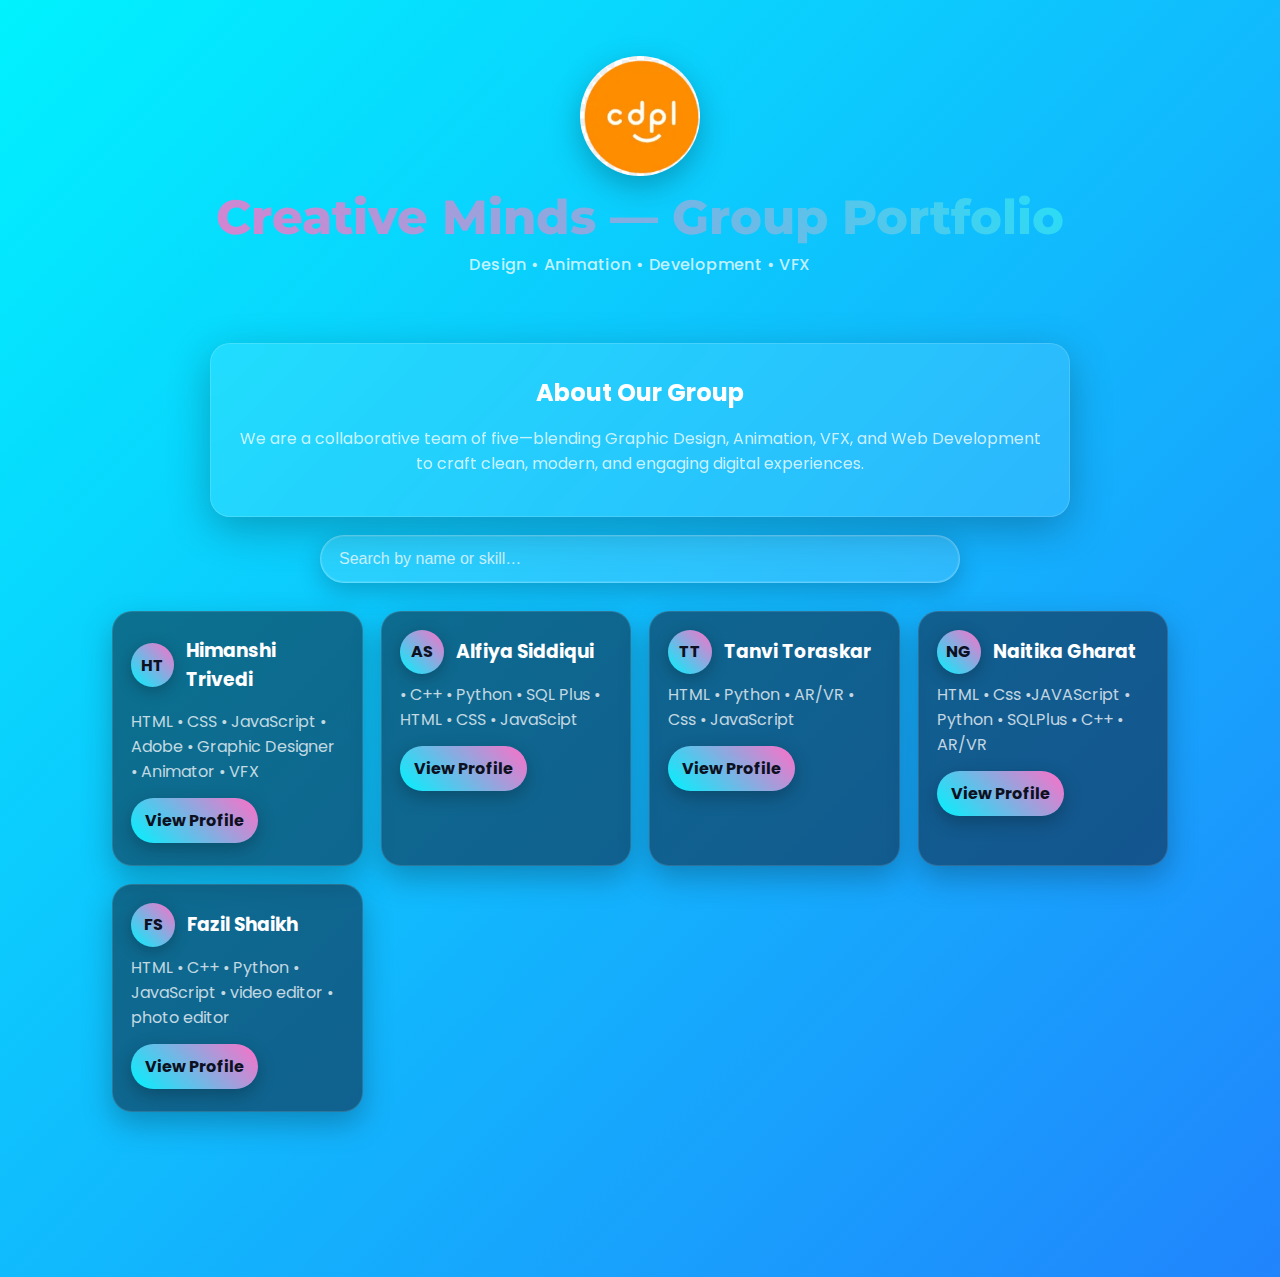
<file: index.html>
<!DOCTYPE html>
<html lang="en">
<head>
  <meta charset="UTF-8" />
  <meta name="viewport" content="width=device-width, initial-scale=1.0" />
  <title>Creative Minds – Group Portfolio</title>
  <link rel="preconnect" href="https://fonts.googleapis.com">
  <link rel="preconnect" href="https://fonts.gstatic.com" crossorigin>
  <link href="https://fonts.googleapis.com/css2?family=Montserrat:wght@600;800&family=Poppins:wght@300;400;600;700&display=swap" rel="stylesheet">
  <link rel="stylesheet" href="assets/css/styles.css" />
  <script defer src="assets/js/main.js"></script>
</head>
<body>
  <header class="hero">
    <img src="assets/images/cdpl-logo.png" alt="CDPL Logo" class="logo" />
    <h1 class="gradient-text">Creative Minds — Group Portfolio</h1>
    <p class="tagline">Design • Animation • Development • VFX</p>
  </header>

  <section class="group-description glass-card">
    <h2>About Our Group</h2>
    <p>
      We are a collaborative team of five—blending Graphic Design, Animation, VFX, and Web
      Development to craft clean, modern, and engaging digital experiences.
    </p>
  </section>

  <section class="search-section">
    <input type="text" id="searchInput" placeholder="Search by name or skill…" aria-label="Search team members" />
  </section>

  <section class="members" id="members">
    <!-- Himanshi -->
    <article class="member-card" data-name="Himanshi Trivedi" data-skills="html css javascript adobe graphic designer animator vfx">
      <div class="card-top">
        <div class="avatar-circle">HT</div>
        <h3>Himanshi Trivedi</h3>
      </div>
      <p class="skills-preview">HTML • CSS • JavaScript • Adobe • Graphic Designer • Animator • VFX</p>
      <a class="btn" href="profiles/himanshi.html">View Profile</a>
    </article>

    <!-- Alfiya -->
    <article class="member-card" data-name="Alfiya Siddiqui" data-skills="">
      <div class="card-top">
        <div class="avatar-circle">AS</div>
        <h3>Alfiya Siddiqui</h3>
      </div>
      <p class="skills-preview">• C++ • Python • SQL Plus • HTML • CSS • JavaScipt</p>
      <a class="btn" href="profiles/alfiya.html">View Profile</a>
    </article>

    <!-- Tanvi -->
    <article class="member-card" data-name="Tanvi Toraskar" data-skills="">
      <div class="card-top">
        <div class="avatar-circle">TT</div>
        <h3>Tanvi Toraskar</h3>
      </div>
      <p class="skills-preview">HTML • Python • AR/VR • Css • JavaScript</p>
      <a class="btn" href="profiles/tanvi.html">View Profile</a>
    </article>

    <!-- Naitika -->
    <article class="member-card" data-name="Naitika Gharat" data-skills="">
      <div class="card-top">
        <div class="avatar-circle">NG</div>
        <h3>Naitika Gharat</h3>
      </div>
      <p class="skills-preview">HTML • Css •JAVAScript • Python • SQLPlus • C++ • AR/VR</p>
      <a class="btn" href="profiles/naitika.html">View Profile</a>
    </article>

    <!-- Fazil -->
    <article class="member-card" data-name="Fazil Shaikh" data-skills="">
      <div class="card-top">
        <div class="avatar-circle">FS</div>
        <h3>Fazil Shaikh</h3>
      </div>
      <p class="skills-preview">HTML • C++ • Python • JavaScript • video editor • photo editor</p>
      <a class="btn" href="profiles/fazil.html">View Profile</a>
    </article>
  </section>

  <footer class="footer glass-card">
    <p>© 2025 Creative Minds Group • Deployed on GitHub Pages</p>
  </footer>
</body>
</html>
</file>
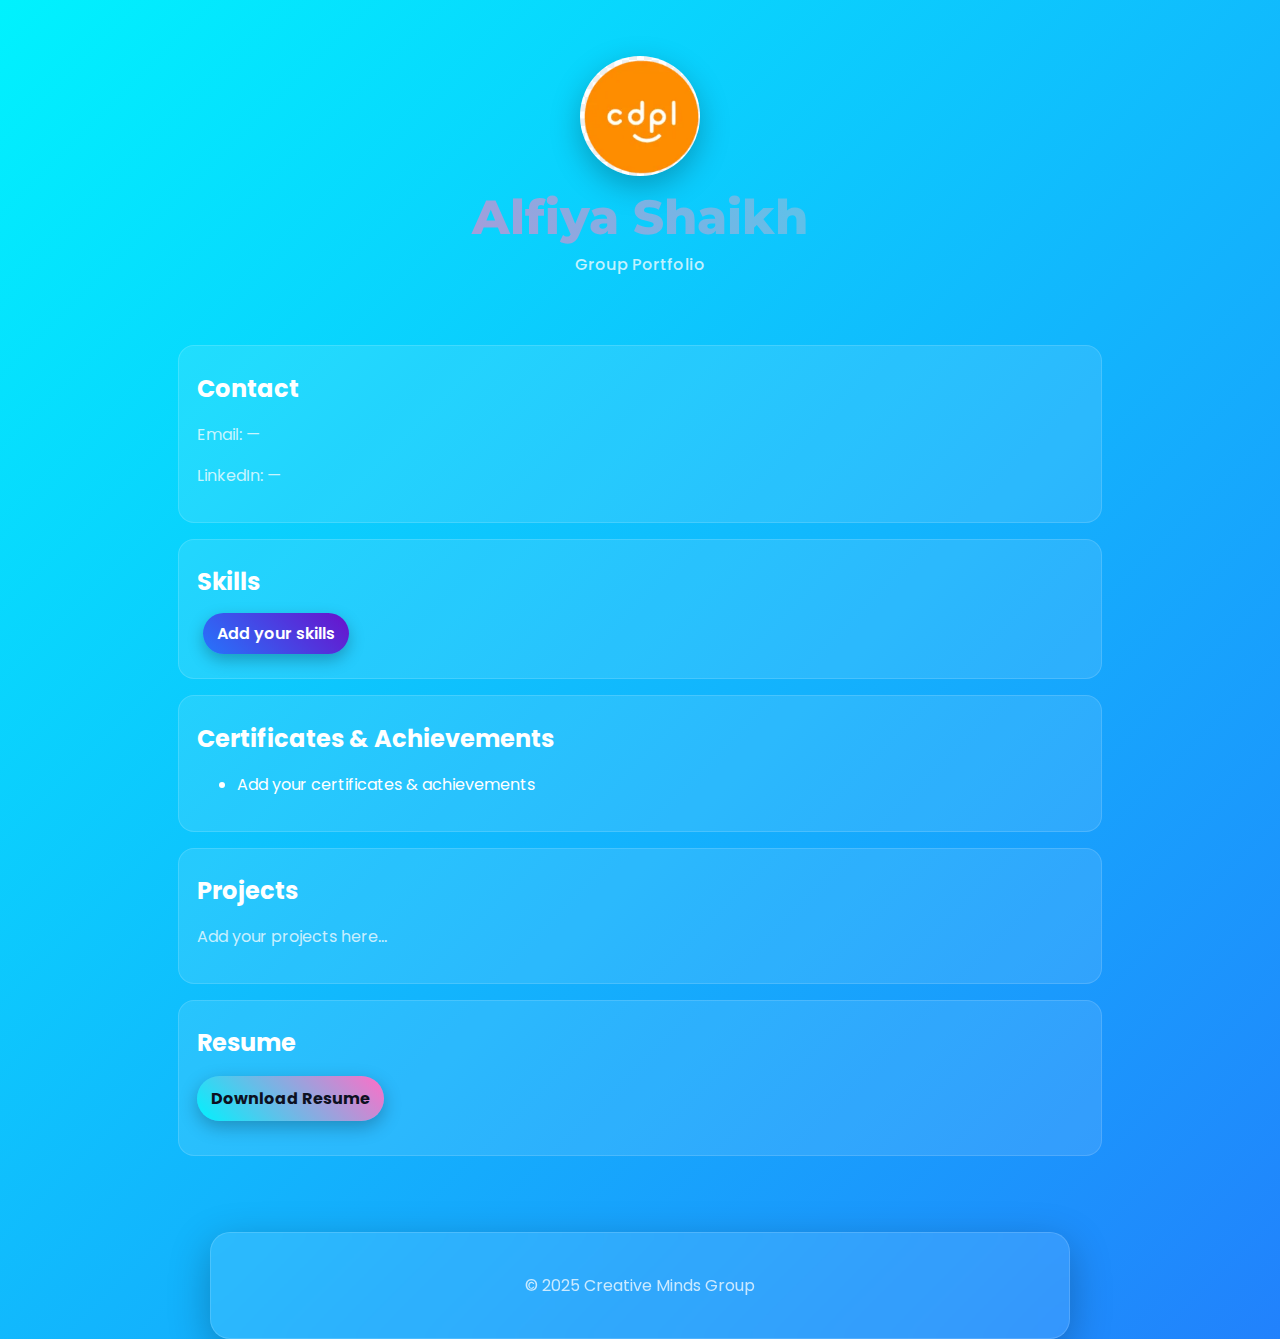
<file: alfiya.html>
<!DOCTYPE html>
<html lang="en">
<head>
  <meta charset="UTF-8" />
  <meta name="viewport" content="width=device-width, initial-scale=1.0" />
  <title>Alfiya Shaikh — Profile</title>
  <link rel="preconnect" href="https://fonts.googleapis.com">
  <link rel="preconnect" href="https://fonts.gstatic.com" crossorigin>
  <link href="https://fonts.googleapis.com/css2?family=Montserrat:wght@600;800&family=Poppins:wght@300;400;600;700&display=swap" rel="stylesheet">
  <link rel="stylesheet" href="../assets/css/styles.css" />
</head>
<body>
  <header class="profile-header">
    <img src="../assets/images/cdpl-logo.png" alt="CDPL Logo" class="logo" />
    <h1 class="gradient-text">Alfiya Shaikh</h1>
    <p class="tagline">Group Portfolio</p>
  </header>

  <main class="container">
    <section class="profile-section">
      <h2>Contact</h2>
      <p>Email: —</p>
      <p>LinkedIn: —</p>
    </section>

    <section class="profile-section">
      <h2>Skills</h2>
      <ul class="badges">
        <li>Add your skills</li>
      </ul>
    </section>

    <section class="profile-section">
      <h2>Certificates & Achievements</h2>
      <ul>
        <li>Add your certificates & achievements</li>
      </ul>
    </section>

    <section class="profile-section">
      <h2>Projects</h2>
      <p>Add your projects here…</p>
    </section>

    <section class="profile-section">
      <h2>Resume</h2>
      <p><a class="btn" href="../assets/resumes/as.pdf" target="_blank" rel="noopener">Download Resume</a></p>
    </section>
  </main>

  <footer class="footer glass-card">
    <p>© 2025 Creative Minds Group</p>
  </footer>
</body>
</html>
</file>
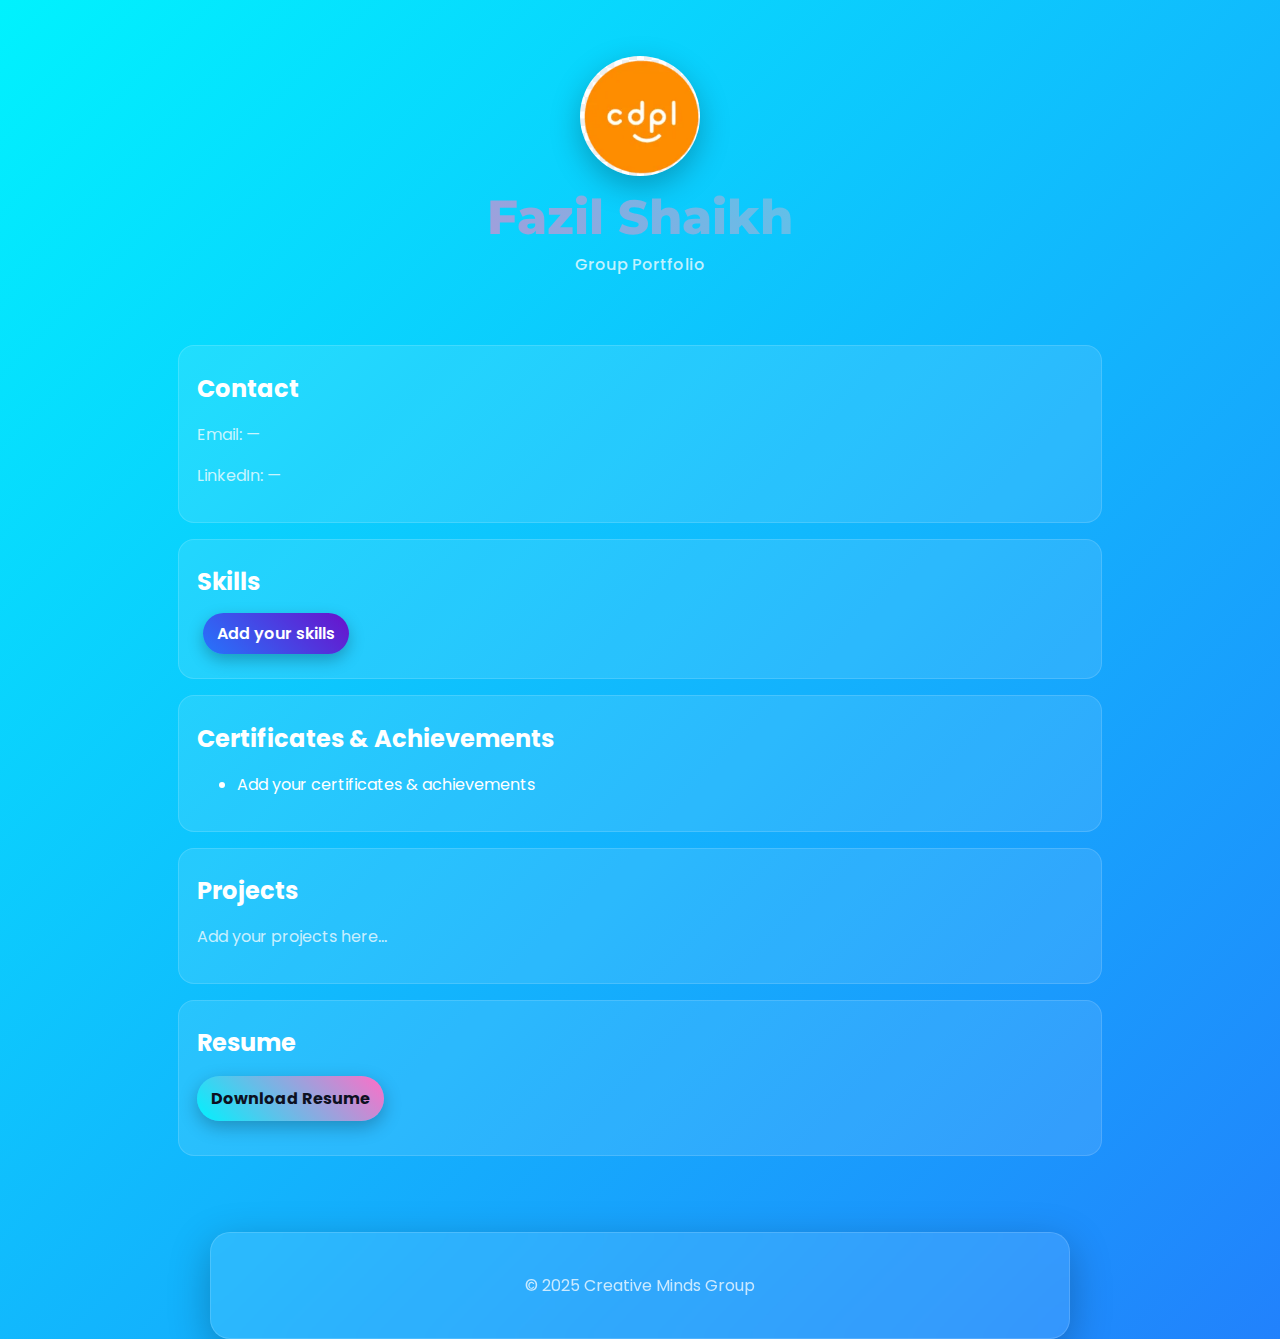
<file: fazil.html>
<!DOCTYPE html>
<html lang="en">
<head>
  <meta charset="UTF-8" />
  <meta name="viewport" content="width=device-width, initial-scale=1.0" />
  <title>Fazil Shaikh — Profile</title>
  <link rel="preconnect" href="https://fonts.googleapis.com">
  <link rel="preconnect" href="https://fonts.gstatic.com" crossorigin>
  <link href="https://fonts.googleapis.com/css2?family=Montserrat:wght@600;800&family=Poppins:wght@300;400;600;700&display=swap" rel="stylesheet">
  <link rel="stylesheet" href="../assets/css/styles.css" />
</head>
<body>
  <header class="profile-header">
    <img src="../assets/images/cdpl-logo.png" alt="CDPL Logo" class="logo" />
    <h1 class="gradient-text">Fazil Shaikh</h1>
    <p class="tagline">Group Portfolio</p>
  </header>

  <main class="container">
    <section class="profile-section">
      <h2>Contact</h2>
      <p>Email: —</p>
      <p>LinkedIn: —</p>
    </section>

    <section class="profile-section">
      <h2>Skills</h2>
      <ul class="badges">
        <li>Add your skills</li>
      </ul>
    </section>

    <section class="profile-section">
      <h2>Certificates & Achievements</h2>
      <ul>
        <li>Add your certificates & achievements</li>
      </ul>
    </section>

    <section class="profile-section">
      <h2>Projects</h2>
      <p>Add your projects here…</p>
    </section>

    <section class="profile-section">
      <h2>Resume</h2>
      <p><a class="btn" href="../assets/resumes/fs.pdf" target="_blank" rel="noopener">Download Resume</a></p>
    </section>
  </main>

  <footer class="footer glass-card">
    <p>© 2025 Creative Minds Group</p>
  </footer>
</body>
</html>
</file>
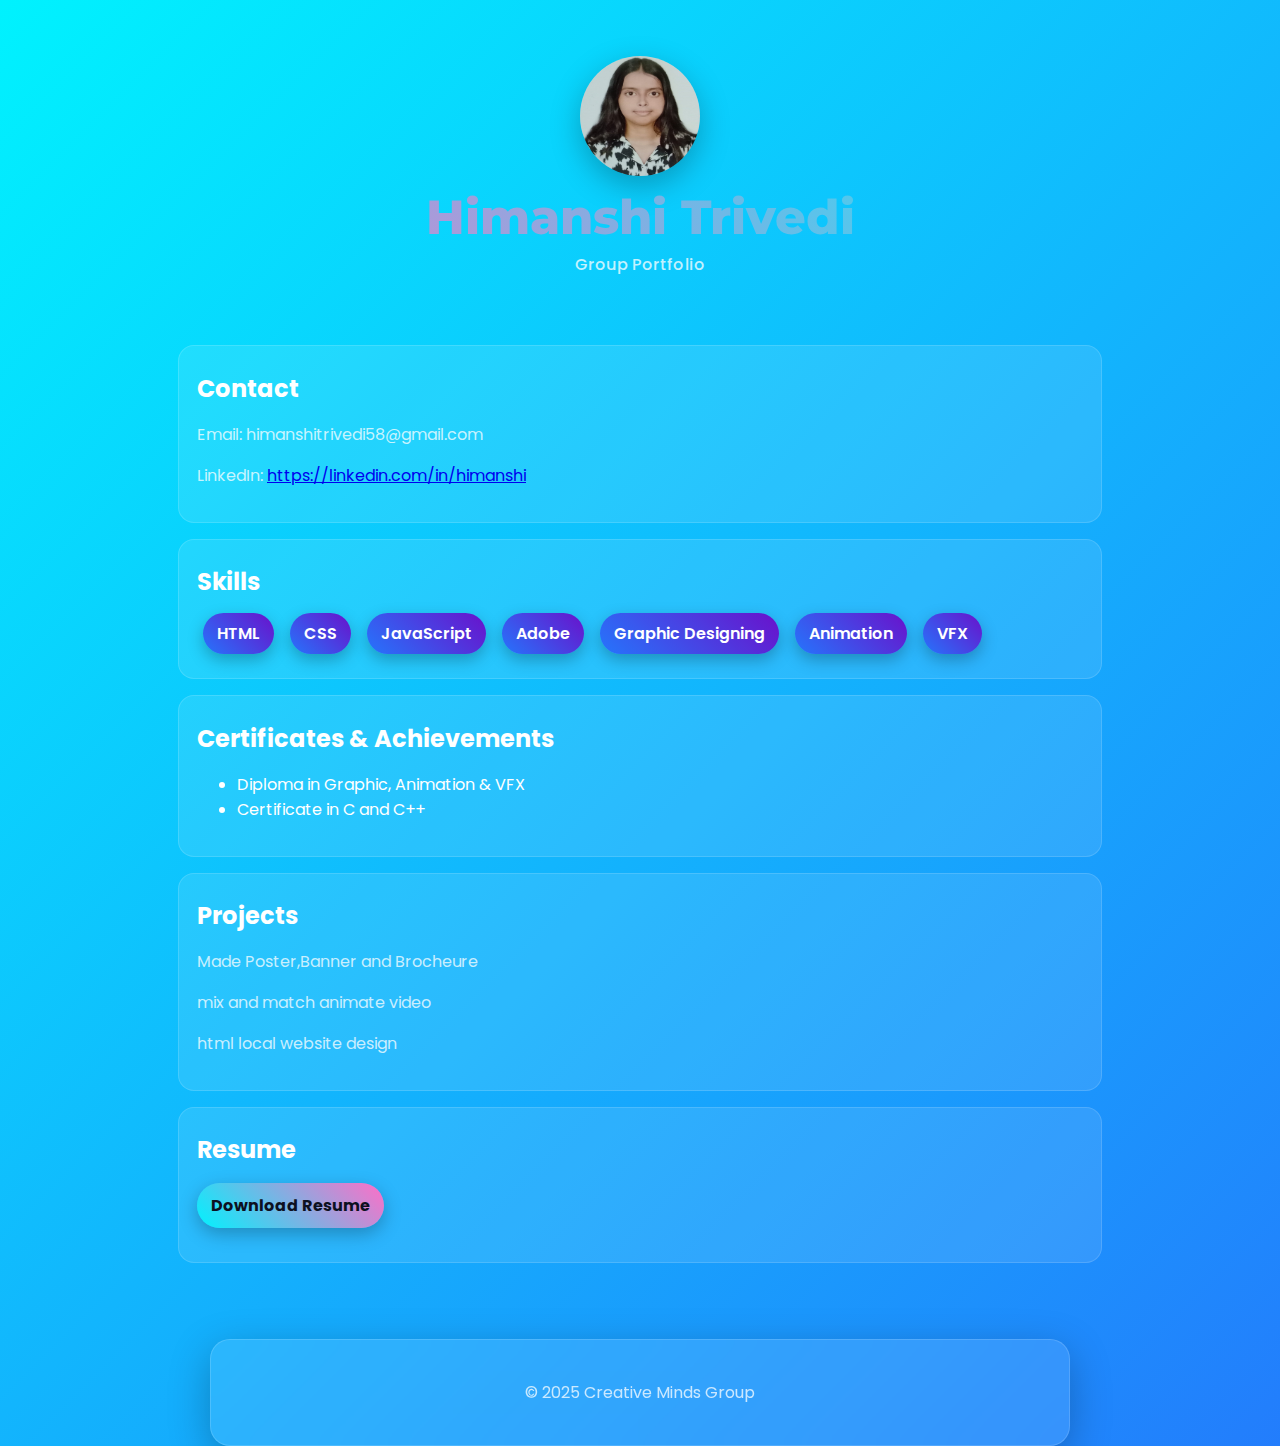
<file: himanshi.html>
<!DOCTYPE html>
<html lang="en">
<head>
  <meta charset="UTF-8" />
  <meta name="viewport" content="width=device-width, initial-scale=1.0" />
  <title>Himanshi Trivedi — Profile</title>
  <link rel="preconnect" href="https://fonts.googleapis.com">
  <link rel="preconnect" href="https://fonts.gstatic.com" crossorigin>
  <link href="https://fonts.googleapis.com/css2?family=Montserrat:wght@600;800&family=Poppins:wght@300;400;600;700&display=swap" rel="stylesheet">
  <link rel="stylesheet" href="../assets/css/styles.css" />
</head>
<body>
  <header class="profile-header">
    <img src="../assets/images/himanshi.jpg" alt="CDPL Logo" class="logo" />
    <h1 class="gradient-text">Himanshi Trivedi</h1>
    <p class="tagline">Group Portfolio</p>
  </header>

  <main class="container">
    <section class="profile-section">
      <h2>Contact</h2>
      <p>Email: himanshitrivedi58@gmail.com</p>
      <p>LinkedIn: <a href="https://www.linkedin.com/in/himanshi-trivedi-851140381" target="_blank" rel="noopener">https://linkedin.com/in/himanshi</a></p>
    </section>

    <section class="profile-section">
      <h2>Skills</h2>
      <ul class="badges">
        <li>HTML</li>
        <li>CSS</li>
        <li>JavaScript</li>
        <li>Adobe</li>
        <li>Graphic Designing</li>
        <li>Animation</li>
        <li>VFX</li>
      </ul>
    </section>

    <section class="profile-section">
      <h2>Certificates & Achievements</h2>
      <ul>
        <li>Diploma in Graphic, Animation & VFX</li>
        <li>Certificate in C and C++</li>
      </ul>
    </section>

    <section class="profile-section">
      <h2>Projects</h2>
      <p>Made Poster,Banner and Brocheure</p>
      <p>mix and match animate video</p>
      <p>html local website design</p>
      </section>
    </section>

    <section class="profile-section">
      <h2>Resume</h2>
      <p><a class="btn" href="../assets/resume/himanshi.pdf" target="_blank" >Download Resume</a></p>
    </section>
  </main>

  <footer class="footer glass-card">
    <p>© 2025 Creative Minds Group</p>
  </footer>
</body>
</html>
</file>
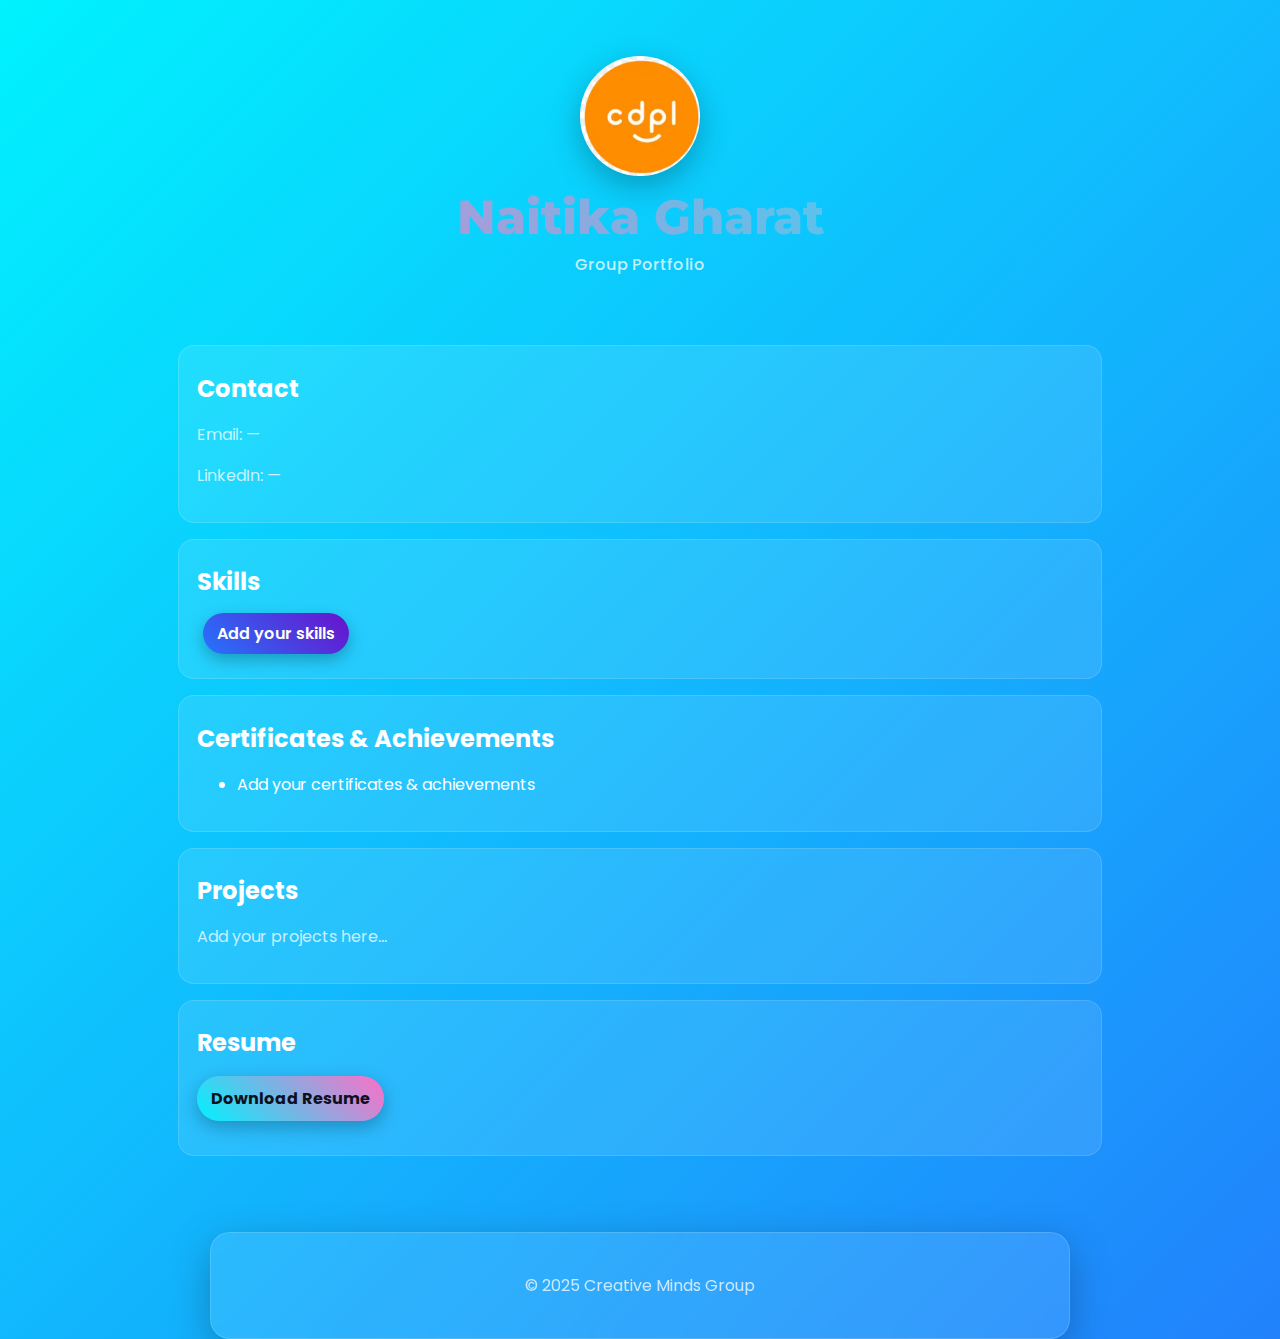
<file: naitika.html>
<!DOCTYPE html>
<html lang="en">
<head>
  <meta charset="UTF-8" />
  <meta name="viewport" content="width=device-width, initial-scale=1.0" />
  <title>Naitika Gharat — Profile</title>
  <link rel="preconnect" href="https://fonts.googleapis.com">
  <link rel="preconnect" href="https://fonts.gstatic.com" crossorigin>
  <link href="https://fonts.googleapis.com/css2?family=Montserrat:wght@600;800&family=Poppins:wght@300;400;600;700&display=swap" rel="stylesheet">
  <link rel="stylesheet" href="../assets/css/styles.css" />
</head>
<body>
  <header class="profile-header">
    <img src="../assets/images/cdpl-logo.png" alt="CDPL Logo" class="logo" />
    <h1 class="gradient-text">Naitika Gharat</h1>
    <p class="tagline">Group Portfolio</p>
  </header>

  <main class="container">
    <section class="profile-section">
      <h2>Contact</h2>
      <p>Email: —</p>
      <p>LinkedIn: —</p>
    </section>

    <section class="profile-section">
      <h2>Skills</h2>
      <ul class="badges">
        <li>Add your skills</li>
      </ul>
    </section>

    <section class="profile-section">
      <h2>Certificates & Achievements</h2>
      <ul>
        <li>Add your certificates & achievements</li>
      </ul>
    </section>

    <section class="profile-section">
      <h2>Projects</h2>
      <p>Add your projects here…</p>
    </section>

    <section class="profile-section">
      <h2>Resume</h2>
      <p><a class="btn" href="../assets/resumes/ng.pdf" target="_blank" rel="noopener">Download Resume</a></p>
    </section>
  </main>

  <footer class="footer glass-card">
    <p>© 2025 Creative Minds Group</p>
  </footer>
</body>
</html>
</file>
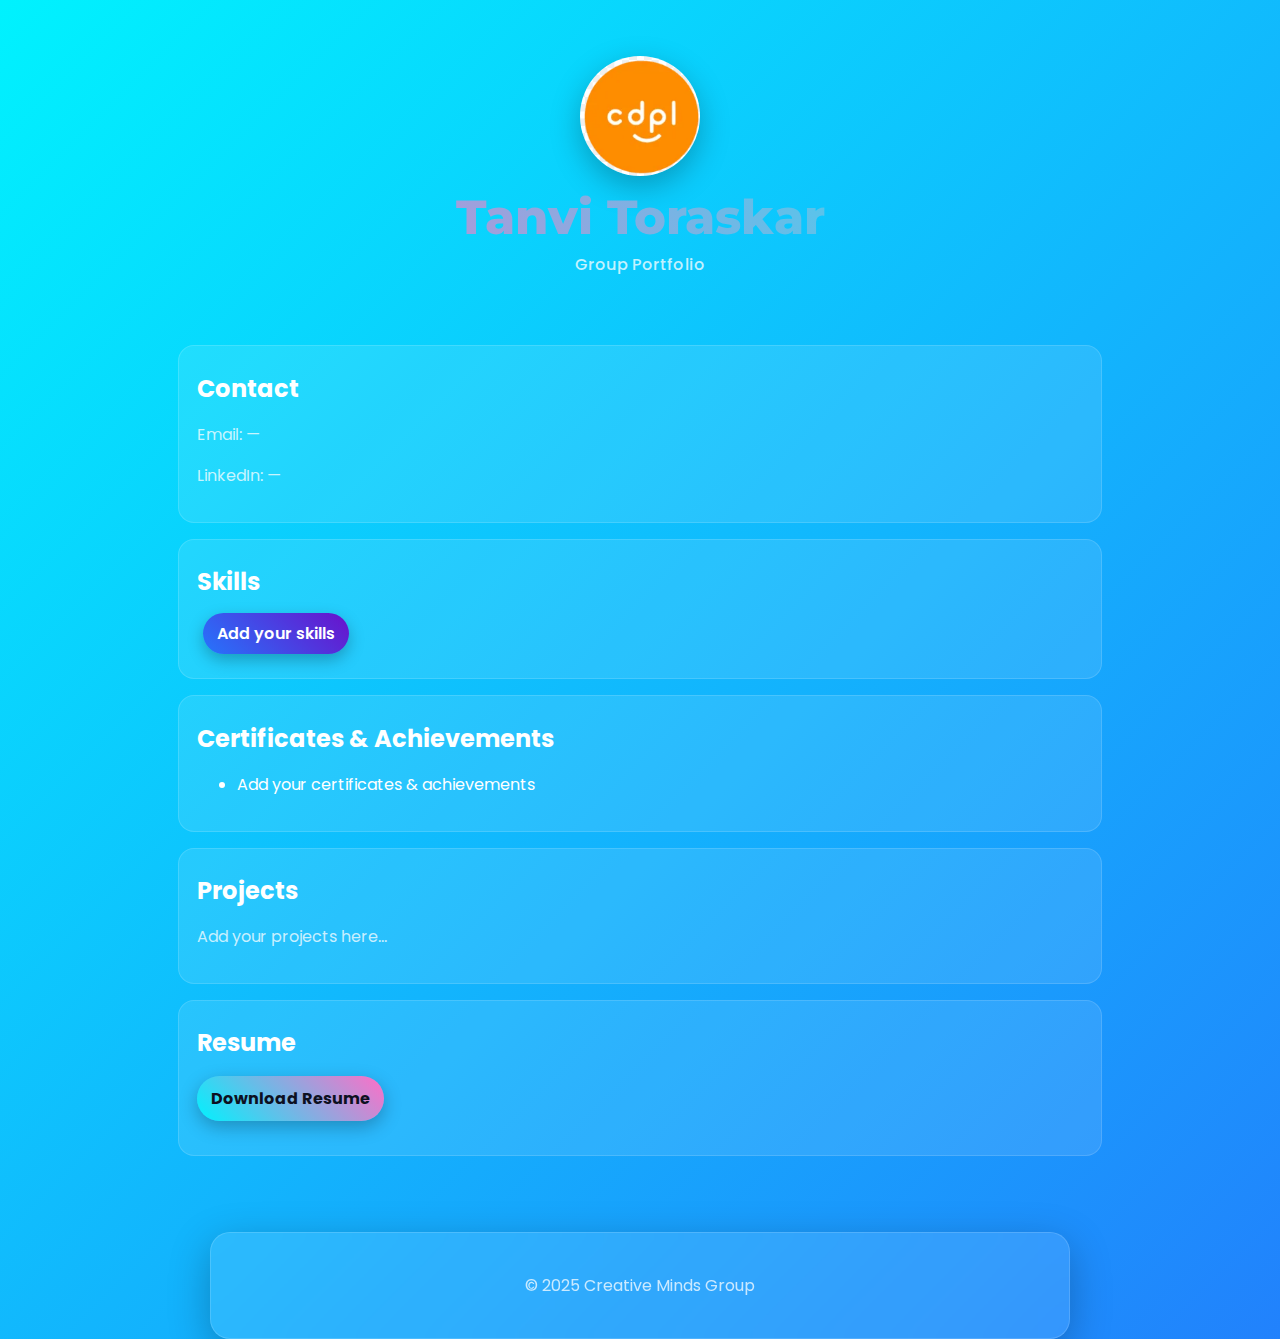
<file: tanvi.html>
<!DOCTYPE html>
<html lang="en">
<head>
  <meta charset="UTF-8" />
  <meta name="viewport" content="width=device-width, initial-scale=1.0" />
  <title>Tanvi Toraskar — Profile</title>
  <link rel="preconnect" href="https://fonts.googleapis.com">
  <link rel="preconnect" href="https://fonts.gstatic.com" crossorigin>
  <link href="https://fonts.googleapis.com/css2?family=Montserrat:wght@600;800&family=Poppins:wght@300;400;600;700&display=swap" rel="stylesheet">
  <link rel="stylesheet" href="../assets/css/styles.css" />
</head>
<body>
  <header class="profile-header">
    <img src="../assets/images/cdpl-logo.png" alt="CDPL Logo" class="logo" />
    <h1 class="gradient-text">Tanvi Toraskar</h1>
    <p class="tagline">Group Portfolio</p>
  </header>

  <main class="container">
    <section class="profile-section">
      <h2>Contact</h2>
      <p>Email: —</p>
      <p>LinkedIn: —</p>
    </section>

    <section class="profile-section">
      <h2>Skills</h2>
      <ul class="badges">
        <li>Add your skills</li>
      </ul>
    </section>

    <section class="profile-section">
      <h2>Certificates & Achievements</h2>
      <ul>
        <li>Add your certificates & achievements</li>
      </ul>
    </section>

    <section class="profile-section">
      <h2>Projects</h2>
      <p>Add your projects here…</p>
    </section>

    <section class="profile-section">
      <h2>Resume</h2>
      <p><a class="btn" href="../assets/resumes/tt.pdf" target="_blank" rel="noopener">Download Resume</a></p>
    </section>
  </main>

  <footer class="footer glass-card">
    <p>© 2025 Creative Minds Group</p>
  </footer>
</body>
</html>
</file>
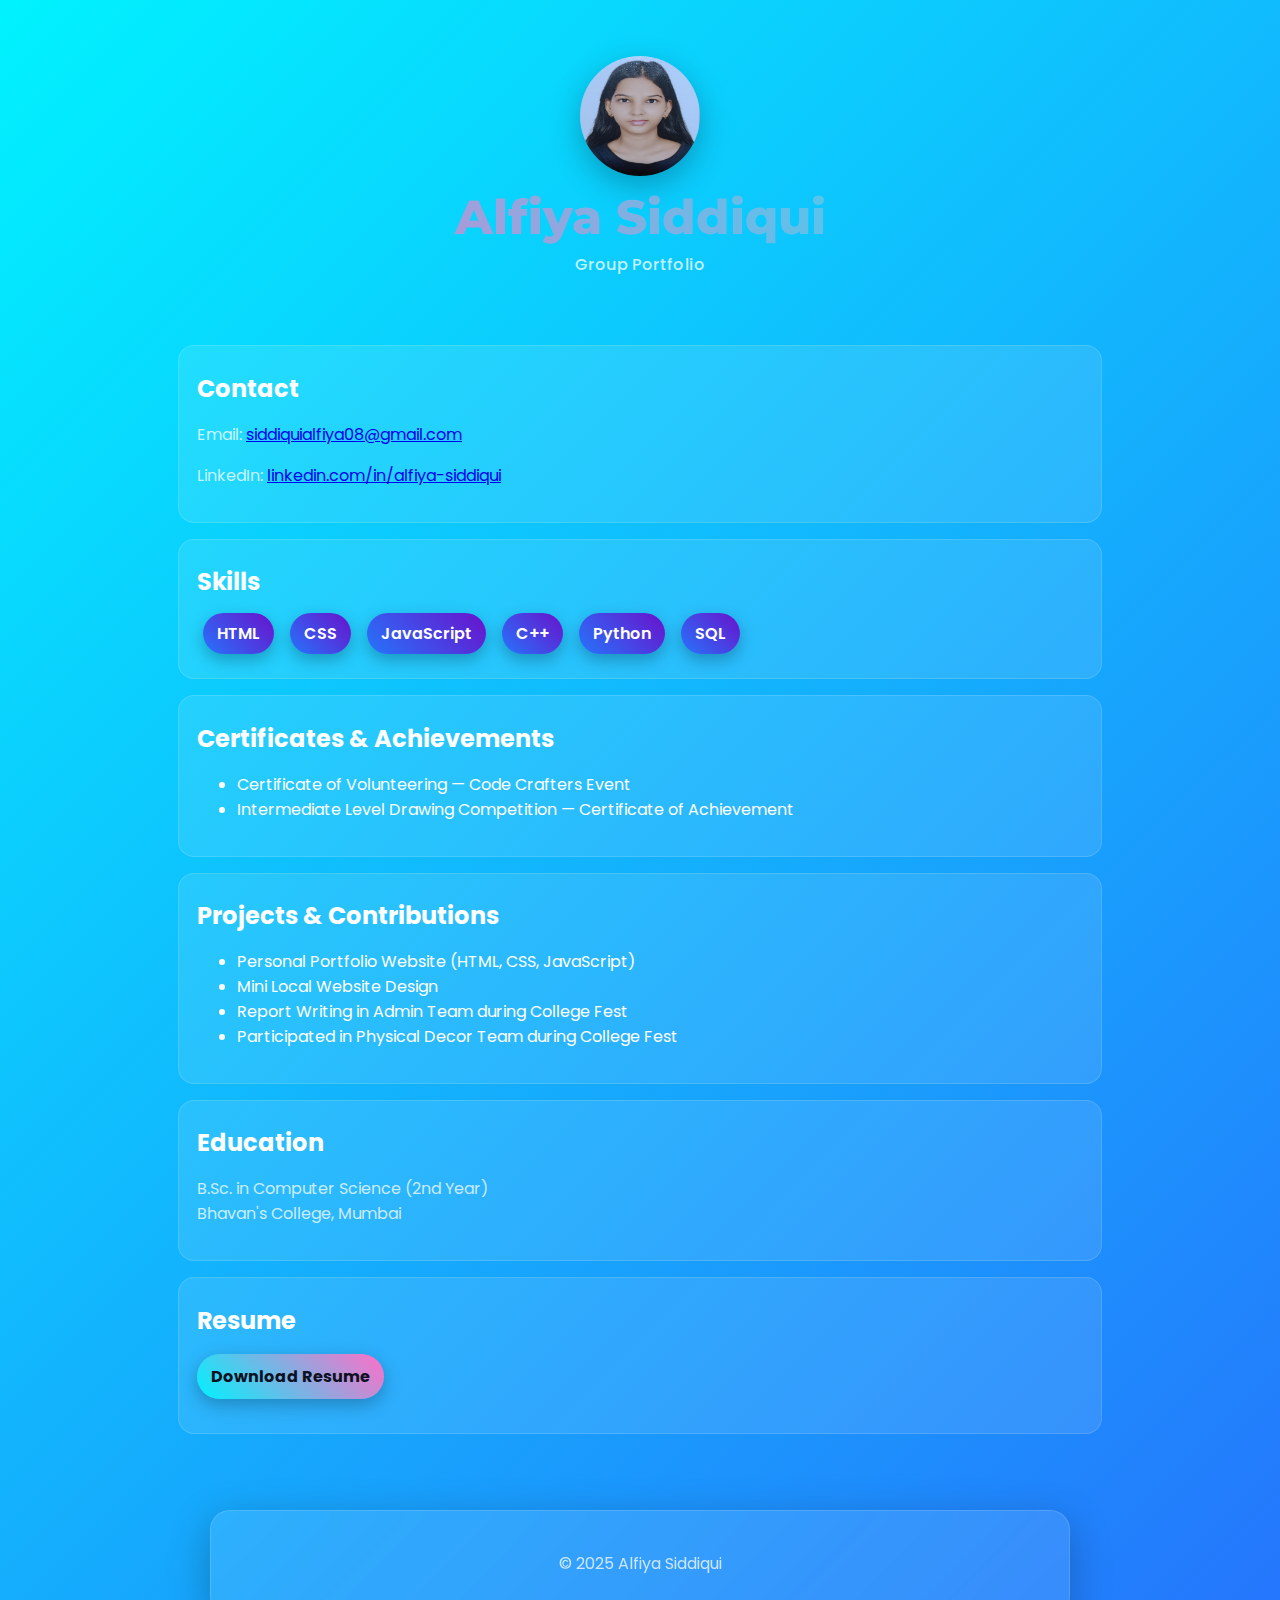
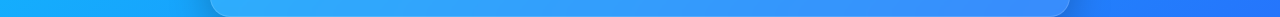
<file: profiles/alfiya.html>
<!DOCTYPE html>
<html lang="en">
<head>
  <meta charset="UTF-8" />
  <meta name="viewport" content="width=device-width, initial-scale=1.0" />
  <title>Alfiya Siddiqui — Profile</title>
  <link rel="preconnect" href="https://fonts.googleapis.com">
  <link rel="preconnect" href="https://fonts.gstatic.com" crossorigin>
  <link href="https://fonts.googleapis.com/css2?family=Montserrat:wght@600;800&family=Poppins:wght@300;400;600;700&display=swap" rel="stylesheet">
  <link rel="stylesheet" href="../assets/css/styles.css" />
</head>
<body>
  <header class="profile-header">
    <img src="../assets/images/Alfiya.jpeg" alt="Profile Picture" class="logo" />
    <h1 class="gradient-text">Alfiya Siddiqui</h1>
    <p class="tagline">Group Portfolio</p>
  </header>

  <main class="container">
    <!-- Contact -->
    <section class="profile-section">
      <h2>Contact</h2>
      <p>Email: <a href="mailto:siddiquialfiya08@gmail.com">siddiquialfiya08@gmail.com</a></p>
      <p>LinkedIn: <a href="https://www.linkedin.com/in/alfiya-siddiqui-513748320?trk=contact-info" target="_blank" rel="noopener">linkedin.com/in/alfiya-siddiqui</a></p>
    </section>

    <!-- Skills -->
    <section class="profile-section">
      <h2>Skills</h2>
      <ul class="badges">
        <li>HTML</li>
        <li>CSS</li>
        <li>JavaScript</li>
        <li>C++</li>
        <li>Python</li>
        <li>SQL</li>
      </ul>
    </section>

    <!-- Certificates & Achievements -->
    <section class="profile-section">
      <h2>Certificates & Achievements</h2>
      <ul>
        <li>Certificate of Volunteering — Code Crafters Event</li>
        <li>Intermediate Level Drawing Competition — Certificate of Achievement</li>
      </ul>
    </section>

    <!-- Projects -->
    <section class="profile-section">
      <h2>Projects & Contributions</h2>
      <ul>
        <li>Personal Portfolio Website (HTML, CSS, JavaScript)</li>
        <li>Mini Local Website Design</li>
        <li>Report Writing in Admin Team during College Fest</li>
        <li>Participated in Physical Decor Team during College Fest</li>
      </ul>
    </section>

    <!-- Education -->
    <section class="profile-section">
      <h2>Education</h2>
      <p>B.Sc. in Computer Science (2nd Year)<br>Bhavan's College, Mumbai</p>
    </section>

    <!-- Resume -->
    <section class="profile-section">
      <h2>Resume</h2>
      <p><a class="btn" href="../assets/resume/Alfiya.pdf" target="_blank">Download Resume</a></p>
    </section>
  </main>

  <footer class="footer glass-card">
    <p>© 2025 Alfiya Siddiqui</p>
  </footer>
</body>
</html>
</file>
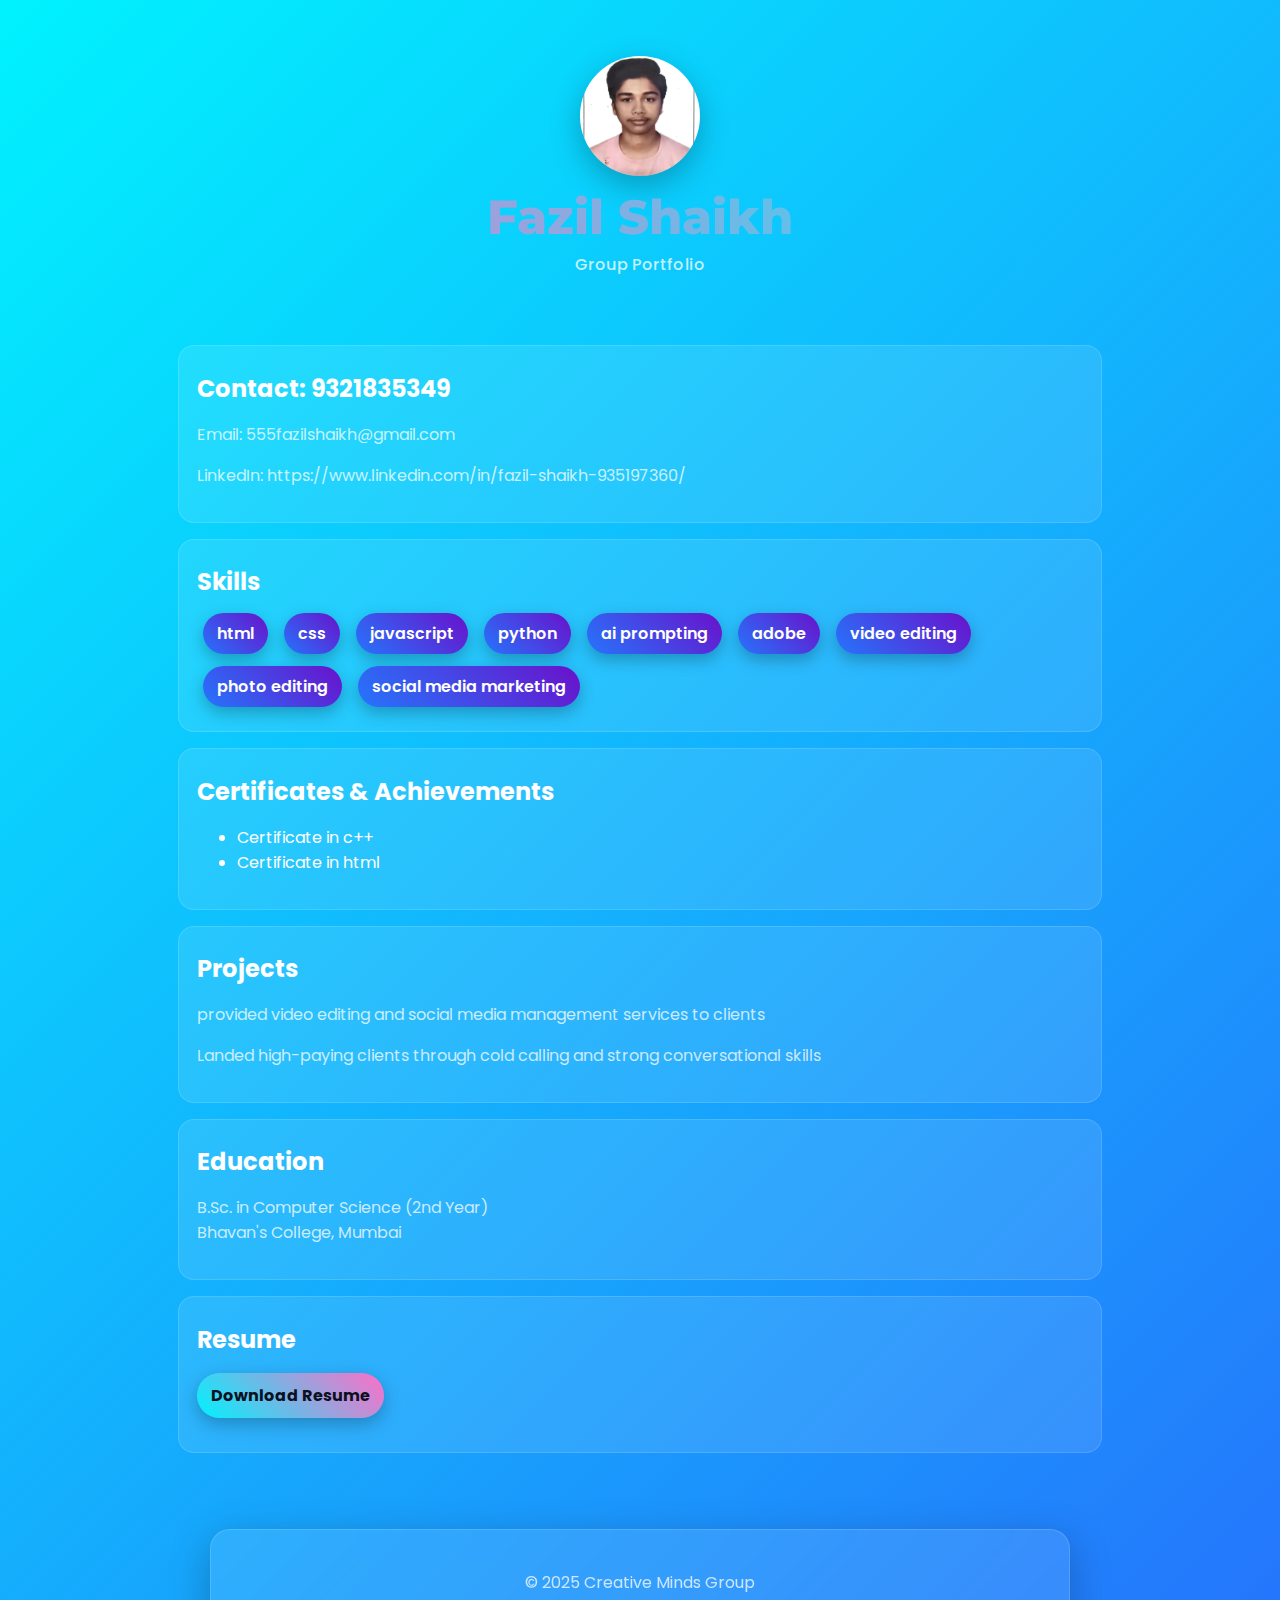
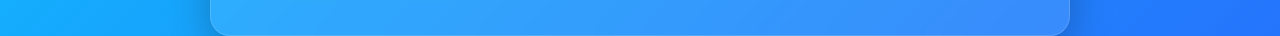
<file: profiles/fazil.html>
<!DOCTYPE html>
<html lang="en">
<head>
  <meta charset="UTF-8" />
  <meta name="viewport" content="width=device-width, initial-scale=1.0" />
  <title>Fazil Shaikh — Profile</title>
  <link rel="preconnect" href="https://fonts.googleapis.com">
  <link rel="preconnect" href="https://fonts.gstatic.com" crossorigin>
  <link href="https://fonts.googleapis.com/css2?family=Montserrat:wght@600;800&family=Poppins:wght@300;400;600;700&display=swap" rel="stylesheet">
  <link rel="stylesheet" href="../assets/css/styles.css" />
</head>
<body>
  <header class="profile-header">
    <img src="../assets/images/fazil.jpg" alt="CDPL Logo" class="logo" />
    <h1 class="gradient-text">Fazil Shaikh</h1>
    <p class="tagline">Group Portfolio</p>
  </header>

  <main class="container">
    <section class="profile-section">
      <h2>Contact: 9321835349</h2>
      <p>Email: 555fazilshaikh@gmail.com</p>
      <p>LinkedIn: https://www.linkedin.com/in/fazil-shaikh-935197360/</p>
    </section>

    <section class="profile-section">
      <h2>Skills</h2>
      <ul class="badges">
        <li>html</li>
        <li>css</li>
        <li>javascript</li>
        <li>python</li>
        <li>ai prompting</li>
        <li>adobe</li>
        <li>video editing</li>
        <li>photo editing</li>
        <li>social media marketing</li>
      </ul>
    </section>

    <section class="profile-section">
      <h2>Certificates & Achievements</h2>
      <ul>
        <li>Certificate in c++</li>
        <li>Certificate in html</li>
      </ul>
    </section>

    <section class="profile-section">
      <h2>Projects</h2>
      <p>provided video editing and social media management services to clients</p>
      <p>Landed high-paying clients through cold calling and strong conversational skills</p>
    </section>

    <!-- Education -->
    <section class="profile-section">
      <h2>Education</h2>
      <p>B.Sc. in Computer Science (2nd Year)<br>Bhavan's College, Mumbai</p>
    </section>

    <section class="profile-section">
      <h2>Resume</h2>
      <p><a class="btn" href="../assets/resumes/fs.pdf" target="_blank" rel="noopener">Download Resume</a></p>
    </section>
  </main>

  <footer class="footer glass-card">
    <p>© 2025 Creative Minds Group</p>
  </footer>
</body>
</html>
</file>
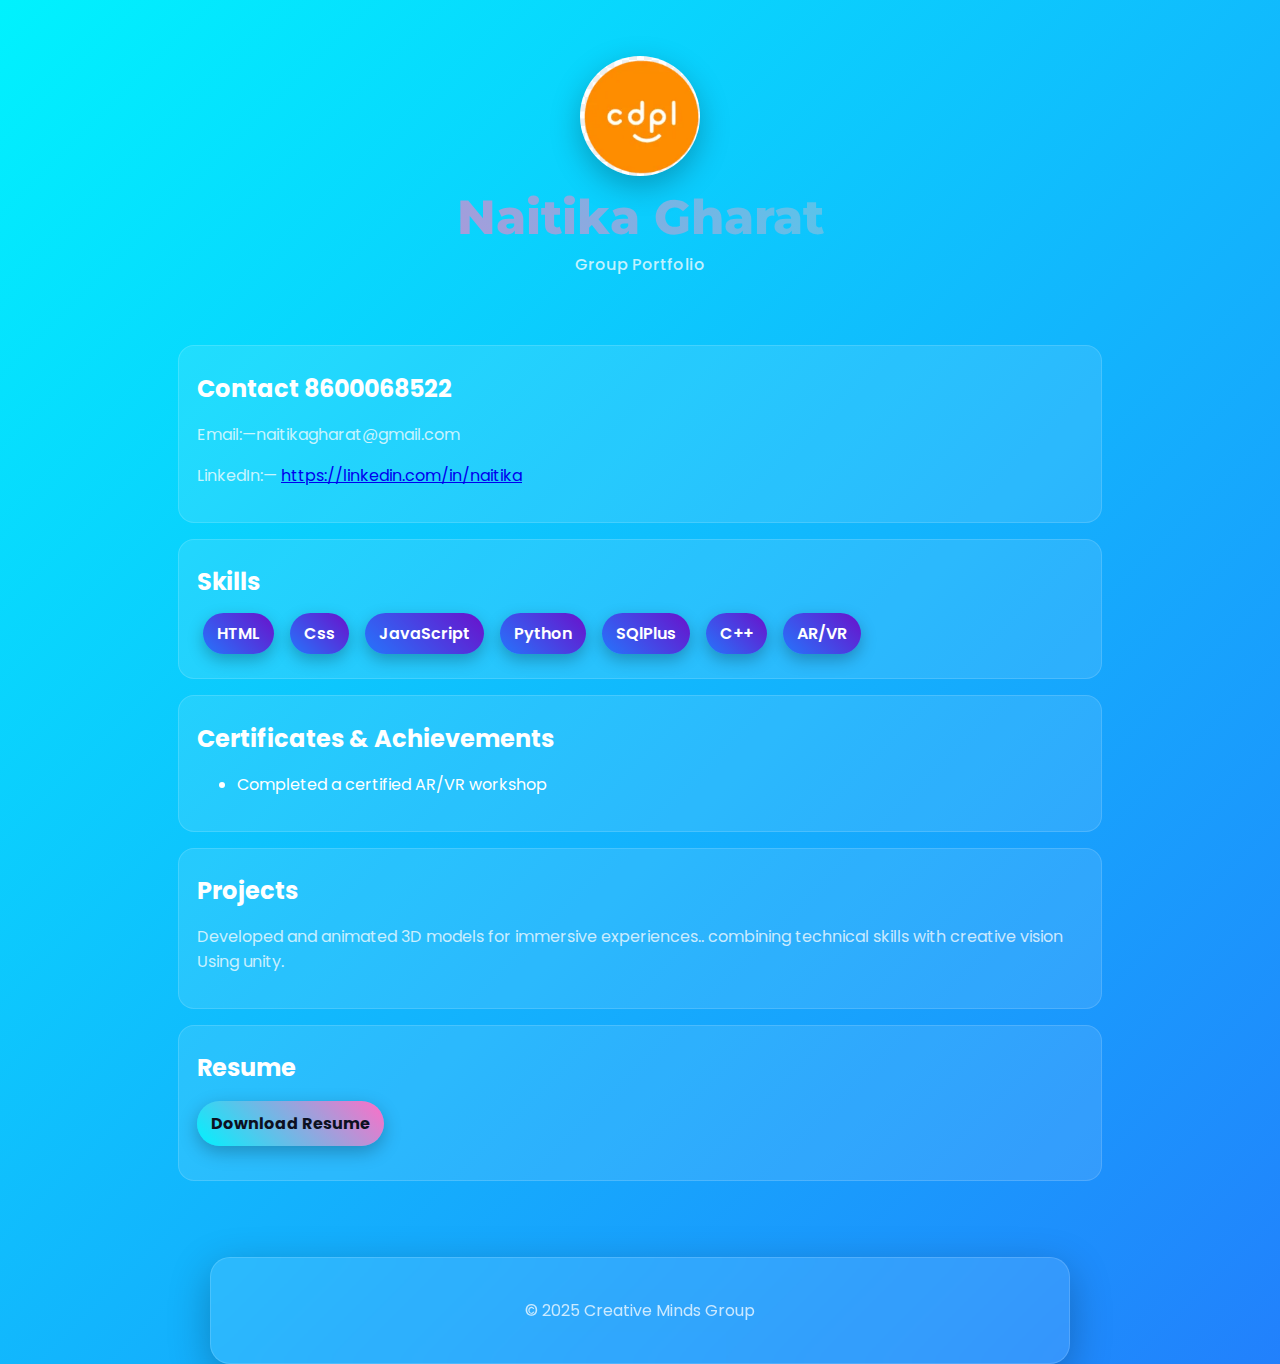
<file: profiles/naitika.html>
<!DOCTYPE html>
<html lang="en">
<head>
  <meta charset="UTF-8" />
  <meta name="viewport" content="width=device-width, initial-scale=1.0" />
  <title>Naitika Gharat — Profile</title>
  <link rel="preconnect" href="https://fonts.googleapis.com">
  <link rel="preconnect" href="https://fonts.gstatic.com" crossorigin>
  <link href="https://fonts.googleapis.com/css2?family=Montserrat:wght@600;800&family=Poppins:wght@300;400;600;700&display=swap" rel="stylesheet">
  <link rel="stylesheet" href="../assets/css/styles.css" />
</head>
<body>
  <header class="profile-header">
    <img src="../assets/images/cdpl-logo.png" alt="CDPL Logo" class="logo" />
    <h1 class="gradient-text">Naitika Gharat</h1>
    <p class="tagline">Group Portfolio</p>
  </header>

  <main class="container">
    <section class="profile-section">
      <h2>Contact 8600068522</h2>
      <p>Email:—naitikagharat@gmail.com</p>
      <p>LinkedIn:— <a href="https://www.linkedin.com/in/naitika-gharat-3b4483345" target="_blank" rel="noopener">https://linkedin.com/in/naitika</a></p>
    </section></p>
    </section>

    <section class="profile-section">
      <h2>Skills</h2>
      <ul class="badges">
        <li>HTML</li>
        <li>Css</li>
        <li>JavaScript</li>
        <li>Python</li>
        <li>SQlPlus</li>
        <li>C++</li>
        <li>AR/VR</li>

      </ul>
    </section>

    <section class="profile-section">
      <h2>Certificates & Achievements</h2>
      <ul>
        <li>Completed a certified AR/VR workshop</li>
      </ul>
    </section>

    <section class="profile-section">
      <h2>Projects</h2>
      <p>Developed and animated 3D models for immersive experiences.. combining technical skills with creative vision Using unity.</p>
    </section>

    <section class="profile-section">
      <h2>Resume</h2>
      <p><a class="btn" href="../assets/resumes/ng.pdf" target="_blank" rel="noopener">Download Resume</a></p>
    </section>
  </main>

  <footer class="footer glass-card">
    <p>© 2025 Creative Minds Group</p>
  </footer>
</body>
</html>
</file>
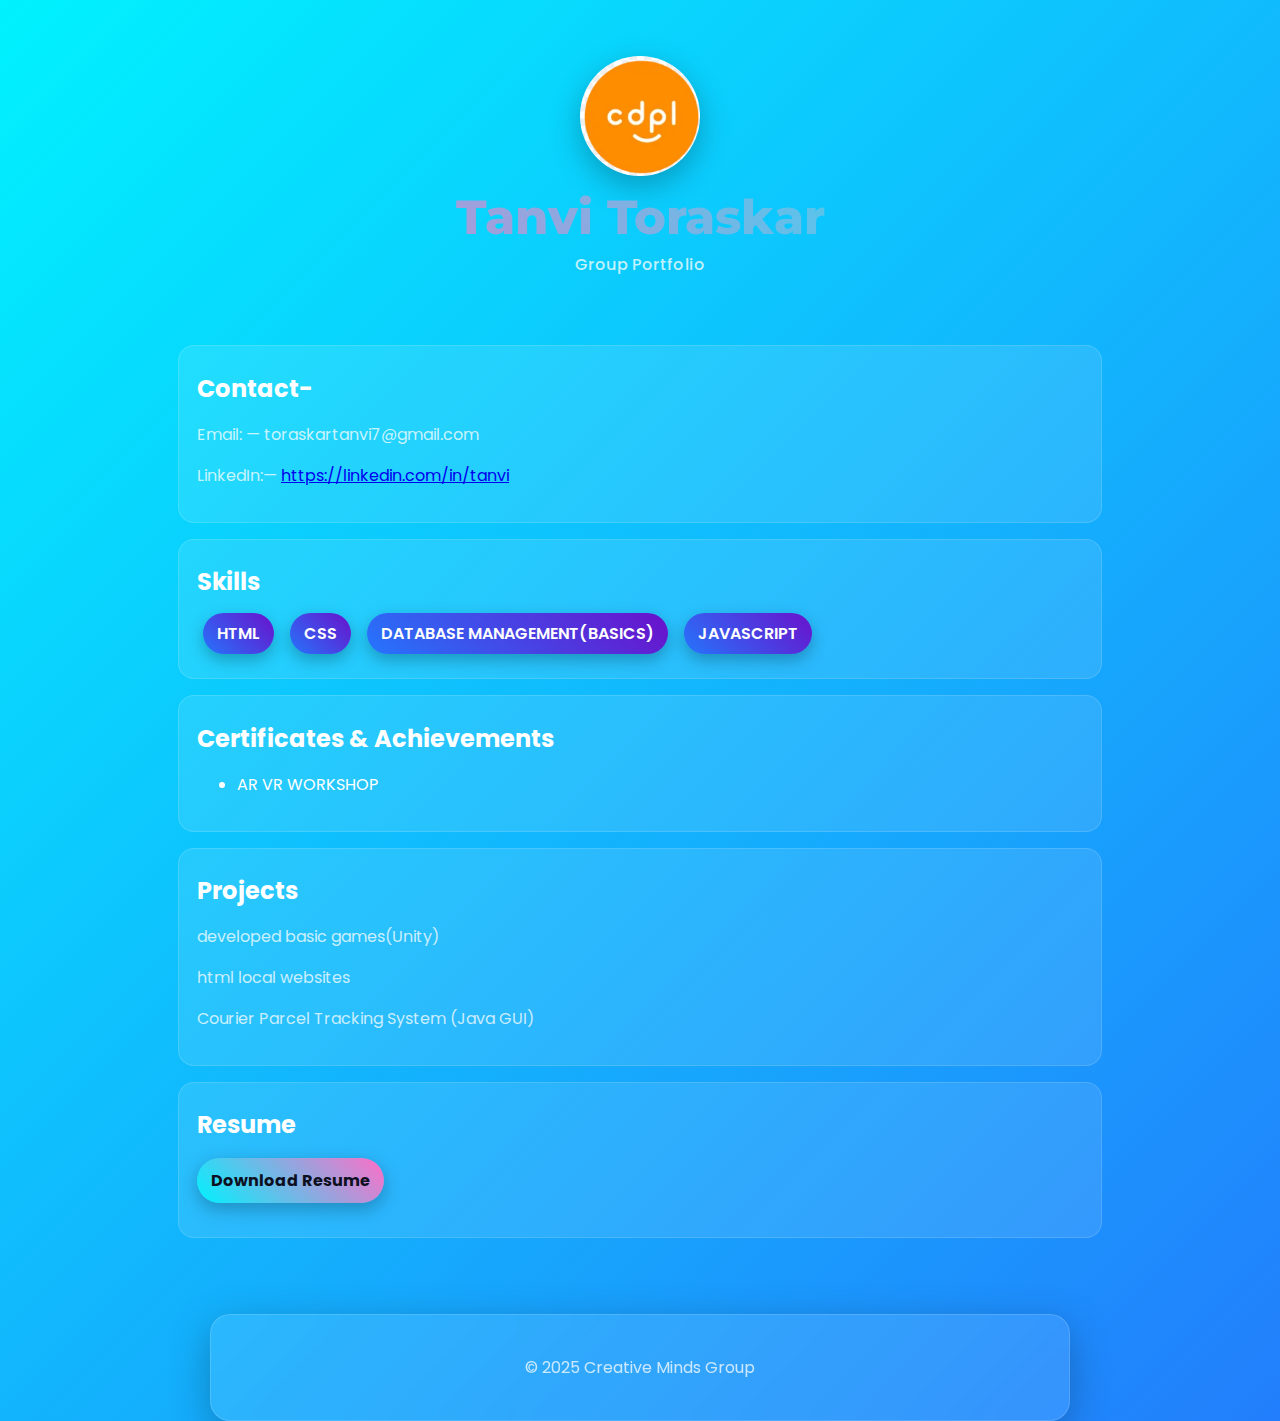
<file: profiles/tanvi.html>
<!DOCTYPE html>
<html lang="en">
<head>
  <meta charset="UTF-8" />
  <meta name="viewport" content="width=device-width, initial-scale=1.0" />
  <title>Tanvi Toraskar — Profile</title>
  <link rel="preconnect" href="https://fonts.googleapis.com">
  <link rel="preconnect" href="https://fonts.gstatic.com" crossorigin>
  <link href="https://fonts.googleapis.com/css2?family=Montserrat:wght@600;800&family=Poppins:wght@300;400;600;700&display=swap" rel="stylesheet">
  <link rel="stylesheet" href="../assets/css/styles.css" />
</head>
<body>
  <header class="profile-header">
    <img src="../assets/images/cdpl-logo.png" alt="CDPL Logo" class="logo" />
    <h1 class="gradient-text">Tanvi Toraskar</h1>
    <p class="tagline">Group Portfolio</p>
  </header>

  <main class="container">
    <section class="profile-section">
      <h2>Contact-</h2>
      <p>Email: — toraskartanvi7@gmail.com</p>
      <p>LinkedIn:— <a href=" https://www.linkedin.com/in/tanvi-toraskar-84a978346" target="_blank" rel="noopener">https://linkedin.com/in/tanvi</a></p>
    </section>

    <section class="profile-section">
      <h2>Skills</h2>
      <ul class="badges">
        <li>HTML</li>
        <li>CSS</li>
        <li>DATABASE MANAGEMENT(BASICS)</li>
        <li>JAVASCRIPT</li>
      </ul>
    </section>

    <section class="profile-section">
      <h2>Certificates & Achievements</h2>
      <ul>
        <li>AR VR WORKSHOP</li>
      </ul>
    </section>

    <section class="profile-section">
      <h2>Projects</h2>
      <p>developed basic games(Unity)</p>
      <p> html local websites</p>
      <p>Courier Parcel Tracking System (Java GUI)</p>
    </section>

    <section class="profile-section">
      <h2>Resume</h2>
      <p><a class="btn" href="../assets/resumes/tt.pdf" target="_blank" rel="noopener">Download Resume</a></p>
    </section>
  </main>

  <footer class="footer glass-card">
    <p>© 2025 Creative Minds Group</p>
  </footer>
</body>
</html>
</file>
<file: assets/css/styles.css>
/* Global */
* { box-sizing: border-box; }
:root{
  --bg1:#ff6ec7; --bg2:#6a11cb; --bg3:#2575fc; --bg4:#00f2fe;
  --glass: rgba(255,255,255,0.10);
  --text:#ffffff;
  --muted: rgba(255,255,255,0.75);
  --card:#0d1021;
}
html, body { height: 100%; }
body{
  margin:0;
  font-family:'Poppins', system-ui, -apple-system, Segoe UI, Roboto, 'Helvetica Neue', Arial, 'Noto Sans', 'Apple Color Emoji', 'Segoe UI Emoji', 'Segoe UI Symbol';
  color:var(--text);
  background: linear-gradient(-45deg, var(--bg1), var(--bg2), var(--bg3), var(--bg4));
  background-size:400% 400%;
  animation: gradientShift 12s ease infinite;
  text-align:center;
}
@keyframes gradientShift {
  0%{background-position:0% 50%} 50%{background-position:100% 50%} 100%{background-position:0% 50%}
}
h1,h2,h3{ margin: 0.4rem 0; }
p{ color: var(--muted); }

/* Hero */
.hero{
  padding: 56px 16px 32px;
}
.logo{
  width:120px; height:120px; border-radius:50%; display:block; margin:0 auto 12px;
  box-shadow: 0 10px 30px rgba(0,0,0,0.25);
}
.gradient-text{
  font-family:'Montserrat', sans-serif;
  font-size: clamp(28px, 4vw, 48px);
  font-weight:800;
  background: linear-gradient(45deg, var(--bg1), var(--bg4));
  -webkit-background-clip: text;
  -webkit-text-fill-color: transparent;
}
.tagline{ margin-top:4px; font-weight:500; letter-spacing:0.4px; }

/* Glass card */
.glass-card{
  max-width:860px;
  margin: 18px auto;
  background: var(--glass);
  backdrop-filter: blur(12px);
  padding: 24px;
  border-radius: 20px;
  box-shadow: 0 12px 40px rgba(0,0,0,0.25);
  border: 1px solid rgba(255,255,255,0.15);
}

/* Search */
.search-section{ margin: 16px auto 6px; }
#searchInput{
  width:min(92%,640px);
  padding:14px 18px;
  border-radius: 32px;
  border: 1px solid rgba(255,255,255,0.25);
  background: rgba(255,255,255,0.12);
  color:#fff; outline:none; font-size:16px;
  box-shadow: inset 0 0 0 1px rgba(255,255,255,0.1), 0 8px 24px rgba(0,0,0,0.2);
  transition: box-shadow .3s ease, transform .2s ease;
}
#searchInput::placeholder{ color: rgba(255,255,255,0.75); }
#searchInput:focus{ box-shadow: 0 0 0 3px rgba(0,242,254,0.4); transform: translateY(-1px); }

/* Members grid */
.members{
  display:grid;
  grid-template-columns: repeat(auto-fit, minmax(240px, 1fr));
  gap: 18px;
  padding: 22px;
  max-width: 1100px;
  margin: 0 auto;
}
.member-card{
  background: rgba(13,16,33,0.5);
  border-radius: 20px;
  padding: 18px 18px 22px;
  text-align:left;
  border: 1px solid rgba(255,255,255,0.12);
  box-shadow: 0 12px 30px rgba(0,0,0,0.25);
  transition: transform .4s ease, box-shadow .4s ease;
}
.member-card:hover{
  transform: translateY(-10px) rotate3d(1,1,0,8deg);
  box-shadow: 0 20px 50px rgba(0,0,0,0.45), 0 0 24px rgba(255,110,199,0.6);
}
.card-top{ display:flex; align-items:center; gap:12px; }
.avatar-circle{
  inline-size: 44px; block-size:44px;
  display:grid; place-items:center;
  border-radius:50%; font-weight:700;
  color:#0d1021;
  background: linear-gradient(45deg, var(--bg4), var(--bg1));
  box-shadow: 0 4px 16px rgba(0,0,0,0.25);
}
.member-card h3{ font-weight:700; }
.skills-preview{ margin: 8px 0 14px; min-height: 38px; }
.btn{
  display:inline-block; text-decoration:none; color:#0d1021; font-weight:700;
  background: linear-gradient(45deg, var(--bg4), var(--bg1));
  padding:10px 14px; border-radius: 999px;
  box-shadow: 0 6px 18px rgba(0,0,0,0.25);
  transition: transform .2s ease, box-shadow .3s ease;
}
.btn:hover{ transform: translateY(-2px); box-shadow: 0 10px 26px rgba(0,0,0,0.35); }

/* Profile pages */
.profile-header{
  padding: 56px 16px 24px;
}
.container{
  max-width: 960px; margin: 0 auto; padding: 12px 18px 36px;
}
.profile-section{
  text-align:left;
  margin: 16px 0;
  background: var(--glass);
  border: 1px solid rgba(255,255,255,0.14);
  border-radius: 16px;
  padding: 18px;
}
.badges{ list-style:none; padding:0; margin: 8px 0 0; }
.badges li{
  display:inline-block;
  background: linear-gradient(45deg, var(--bg3), var(--bg2));
  color:#fff; padding:8px 14px; border-radius: 999px; margin:6px; font-weight:600;
  box-shadow: 0 6px 16px rgba(0,0,0,0.25);
  transition: transform .2s ease;
}
.badges li:hover{ transform: scale(1.08); }
.footer{ margin: 24px auto; }

/* Reveal animation */
.pre-reveal{ opacity:0; transform: translateY(12px); transition: opacity .6s ease, transform .6s ease; }
.reveal{ opacity:1; transform: none; }
</file>
